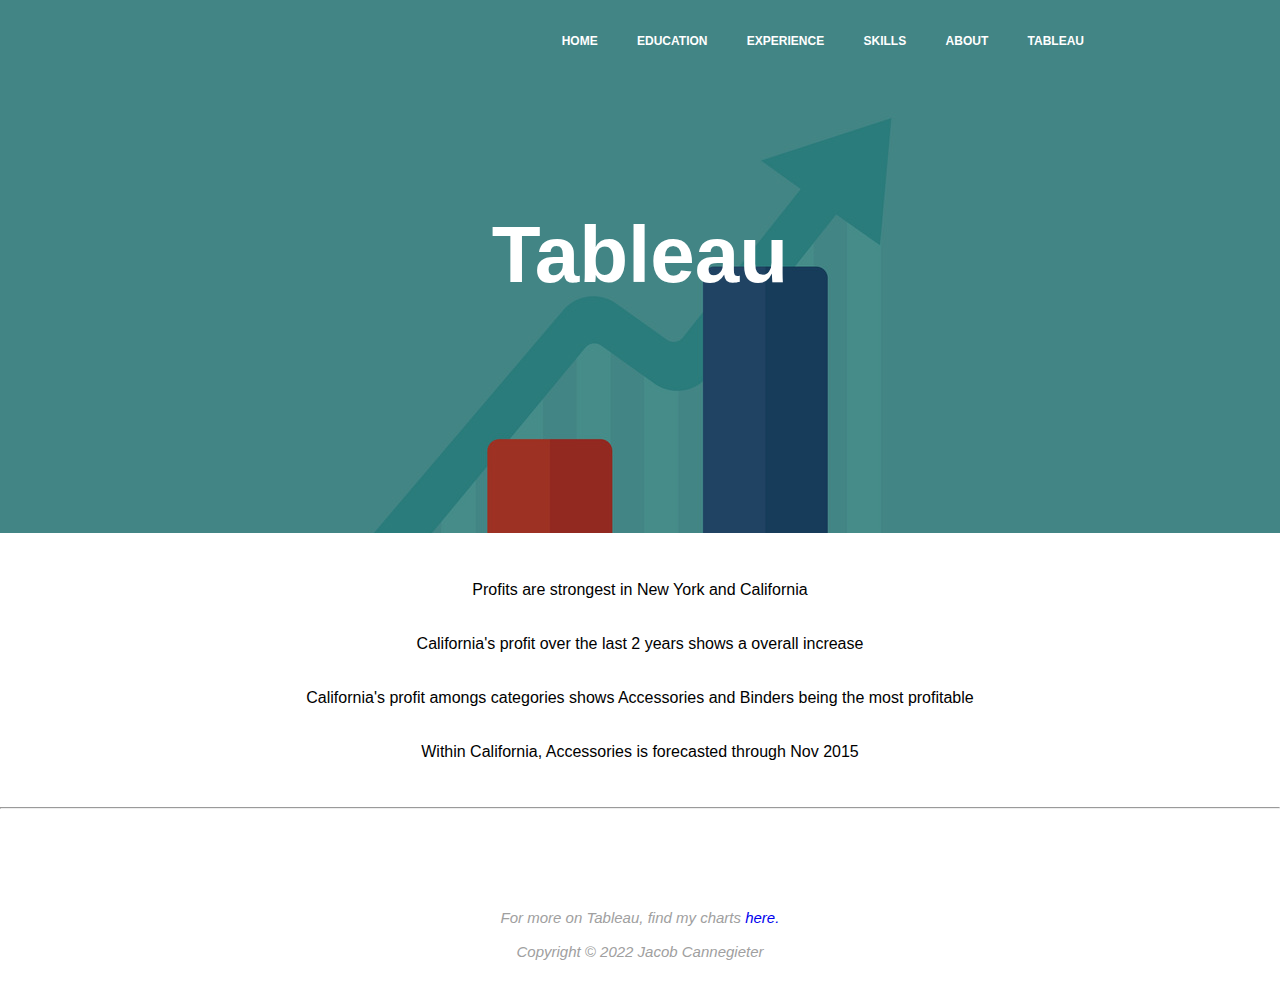
<file: html/tableau.html>
<!-- Jacob Cannegieter, last edited April 11, 2022 -->

<!DOCTYPE html>

<html>

    <head>
        <title>Jacob Cannegieter - Tableau</title>
        <link href="../styles/bootsyles.css" rel="stylesheet" />
    </head>

    <body>
        <header class="common headerpic" style="background-image: url('../images/graph-bg.jpeg');"></header>
        <div class="common">
            <h1 class="tabtitle">Tableau</h1>
        </div>

        <div class="nav navtitles">
                <a class="navtitles" href="../index.html">Home</a>
                <a class="navtitles" href="education.html">Education</a>
                <a class="navtitles" href="experience.html">Experience</a>
                <a class="navtitles" href="skills.html">Skills</a>
                <a class="navtitles" href="about.html">About</a>
                <a class="navtitles" href="#">Tableau</a>
        </div>
        
        <main style="margin: auto; width: auto">
            
            <div class="tabbody">
                <div class='tableauPlaceholder' id='viz1649564011887' style='position: relative; left: 18%'><noscript><a href='#'><img alt='Profit Across 50 States ' src='https:&#47;&#47;public.tableau.com&#47;static&#47;images&#47;Pr&#47;ProfitAcross50States&#47;ProfitAcross50States&#47;1_rss.png' style='border: none' /></a></noscript><object class='tableauViz'  style='display:none;'><param name='host_url' value='https%3A%2F%2Fpublic.tableau.com%2F' /> <param name='embed_code_version' value='3' /> <param name='site_root' value='' /><param name='name' value='ProfitAcross50States&#47;ProfitAcross50States' /><param name='tabs' value='no' /><param name='toolbar' value='yes' /><param name='static_image' value='https:&#47;&#47;public.tableau.com&#47;static&#47;images&#47;Pr&#47;ProfitAcross50States&#47;ProfitAcross50States&#47;1.png' /> <param name='animate_transition' value='yes' /><param name='display_static_image' value='yes' /><param name='display_spinner' value='yes' /><param name='display_overlay' value='yes' /><param name='display_count' value='yes' /><param name='language' value='en-US' /></object></div>                <script type='text/javascript'>                    var divElement = document.getElementById('viz1649564011887');                    var vizElement = divElement.getElementsByTagName('object')[0];                    vizElement.style.width='80%';vizElement.style.height=(divElement.offsetWidth*0.25)+'px';                    var scriptElement = document.createElement('script');                    scriptElement.src = 'https://public.tableau.com/javascripts/api/viz_v1.js';                    vizElement.parentNode.insertBefore(scriptElement, vizElement);                </script>
                <p>Profits are strongest in New York and California</p><br><br>
                <div class='tableauPlaceholder' id='viz1649563939042' style='position: relative; left: 18%'><noscript><a href='#'><img alt='California Profit in the last 2 years ' src='https:&#47;&#47;public.tableau.com&#47;static&#47;images&#47;Ca&#47;CaliforniaProfitinthelast2years&#47;CaliforniaProfitinthelast2years&#47;1_rss.png' style='border: none' /></a></noscript><object class='tableauViz'  style='display:none;'><param name='host_url' value='https%3A%2F%2Fpublic.tableau.com%2F' /> <param name='embed_code_version' value='3' /> <param name='site_root' value='' /><param name='name' value='CaliforniaProfitinthelast2years&#47;CaliforniaProfitinthelast2years' /><param name='tabs' value='no' /><param name='toolbar' value='yes' /><param name='static_image' value='https:&#47;&#47;public.tableau.com&#47;static&#47;images&#47;Ca&#47;CaliforniaProfitinthelast2years&#47;CaliforniaProfitinthelast2years&#47;1.png' /> <param name='animate_transition' value='yes' /><param name='display_static_image' value='yes' /><param name='display_spinner' value='yes' /><param name='display_overlay' value='yes' /><param name='display_count' value='yes' /><param name='language' value='en-US' /></object></div>                <script type='text/javascript'>                    var divElement = document.getElementById('viz1649563939042');                    var vizElement = divElement.getElementsByTagName('object')[0];                    vizElement.style.width='80%';vizElement.style.height=(divElement.offsetWidth*0.25)+'px';                    var scriptElement = document.createElement('script');                    scriptElement.src = 'https://public.tableau.com/javascripts/api/viz_v1.js';                    vizElement.parentNode.insertBefore(scriptElement, vizElement);                </script>
                <p>California's profit over the last 2 years shows a overall increase</p><br><br>
                <div class='tableauPlaceholder' id='viz1649563724114' style='position: relative; left: 18%'><noscript><a href='#'><img alt='California Profit by Category ' src='https:&#47;&#47;public.tableau.com&#47;static&#47;images&#47;Ca&#47;CaliforniaProfitbyCategory_16495636708900&#47;CaliforniaProfitbyCategory&#47;1_rss.png' style='border: none' /></a></noscript><object class='tableauViz'  style='display:none;'><param name='host_url' value='https%3A%2F%2Fpublic.tableau.com%2F' /> <param name='embed_code_version' value='3' /> <param name='site_root' value='' /><param name='name' value='CaliforniaProfitbyCategory_16495636708900&#47;CaliforniaProfitbyCategory' /><param name='tabs' value='no' /><param name='toolbar' value='yes' /><param name='static_image' value='https:&#47;&#47;public.tableau.com&#47;static&#47;images&#47;Ca&#47;CaliforniaProfitbyCategory_16495636708900&#47;CaliforniaProfitbyCategory&#47;1.png' /> <param name='animate_transition' value='yes' /><param name='display_static_image' value='yes' /><param name='display_spinner' value='yes' /><param name='display_overlay' value='yes' /><param name='display_count' value='yes' /><param name='language' value='en-US' /></object></div>                <script type='text/javascript'>                    var divElement = document.getElementById('viz1649563724114');                    var vizElement = divElement.getElementsByTagName('object')[0];                    vizElement.style.width='80%';vizElement.style.height=(divElement.offsetWidth*0.25)+'px';                    var scriptElement = document.createElement('script');                    scriptElement.src = 'https://public.tableau.com/javascripts/api/viz_v1.js';                    vizElement.parentNode.insertBefore(scriptElement, vizElement);                </script>
                <p>California's profit amongs categories shows Accessories and Binders being the most profitable</p><br><br>
                <div class='tableauPlaceholder' id='viz1649691939781' style='position: relative; left: 18%'><noscript><a href='#'><img alt='Forecasting Sales of Accessories in California through Nov 2015 ' src='https:&#47;&#47;public.tableau.com&#47;static&#47;images&#47;Fo&#47;ForecastingSalesofAccessoriesinCaliforniathroughNov2015&#47;ForecastingSalesofAccessoriesinCaliforniathroughNov2015&#47;1_rss.png' style='border: none' /></a></noscript><object class='tableauViz'  style='display:none;'><param name='host_url' value='https%3A%2F%2Fpublic.tableau.com%2F' /> <param name='embed_code_version' value='3' /> <param name='site_root' value='' /><param name='name' value='ForecastingSalesofAccessoriesinCaliforniathroughNov2015&#47;ForecastingSalesofAccessoriesinCaliforniathroughNov2015' /><param name='tabs' value='no' /><param name='toolbar' value='yes' /><param name='static_image' value='https:&#47;&#47;public.tableau.com&#47;static&#47;images&#47;Fo&#47;ForecastingSalesofAccessoriesinCaliforniathroughNov2015&#47;ForecastingSalesofAccessoriesinCaliforniathroughNov2015&#47;1.png' /> <param name='animate_transition' value='yes' /><param name='display_static_image' value='yes' /><param name='display_spinner' value='yes' /><param name='display_overlay' value='yes' /><param name='display_count' value='yes' /><param name='language' value='en-US' /></object></div>                <script type='text/javascript'>                    var divElement = document.getElementById('viz1649691939781');                    var vizElement = divElement.getElementsByTagName('object')[0];                    vizElement.style.width='80%';vizElement.style.height=(divElement.offsetWidth*0.25)+'px';                    var scriptElement = document.createElement('script');                    scriptElement.src = 'https://public.tableau.com/javascripts/api/viz_v1.js';                    vizElement.parentNode.insertBefore(scriptElement, vizElement);                </script>
                <p>Within California, Accessories is forecasted through Nov 2015</p><br><br>
            </div>
        </main>

        <hr>

        <footer class="tabfooter">
            <p>For more on Tableau, find my charts <a href="https://public.tableau.com/app/profile/jacob.william.cannegieter" target="_blank">here.</a></p><br>
            <p>Copyright &copy; 2022 Jacob Cannegieter</p>
        </footer>
    </body>

</html>
</file>
<file: styles/bootsyles.css>
* {
    margin:0;
    font-family: sans-serif;
}

a{
    text-decoration: none;
}

A:hover{
    text-decoration: underline;
}

footer{
    text-align: center;
    padding:20px;
}

.headerlink{
    color: white;
    font-size: 20px;
}

.common{
    position: absolute;
    margin: 0;
    left:0;
    right:0;
}

.tabheader{
    position: relative;
    text-align: right;
    padding-left:230px;
}

.tabbody{
    text-align: center;
    padding-top: 533px;
    padding-bottom: 10px;
}

.tabfooter{
    bottom:0;
    height:75px;
    font-style: italic;
    font-size: 15px;
    color: rgb(160, 160, 160);
    padding-top: 100px;
}

.nav{
    position: absolute;
    right:12.5%;
}

.navtitles{
    font-family: sans-serif;
    font-size: 12px;
    font-weight: 600;
    position: relative;
    text-align: right;
    margin-top:34px;
    margin-left:18px;
    margin-right:18px;
    color: white;
    text-transform: uppercase;
}

.headerpic{
    margin:0;
    top:0;
    height:533px;
    filter: brightness(65%);
}

.tabtitle{
    text-align: center;
    font-size: 80px;
    font-weight:800;
    color:white;
    padding-top: 175px;
}
</file>
